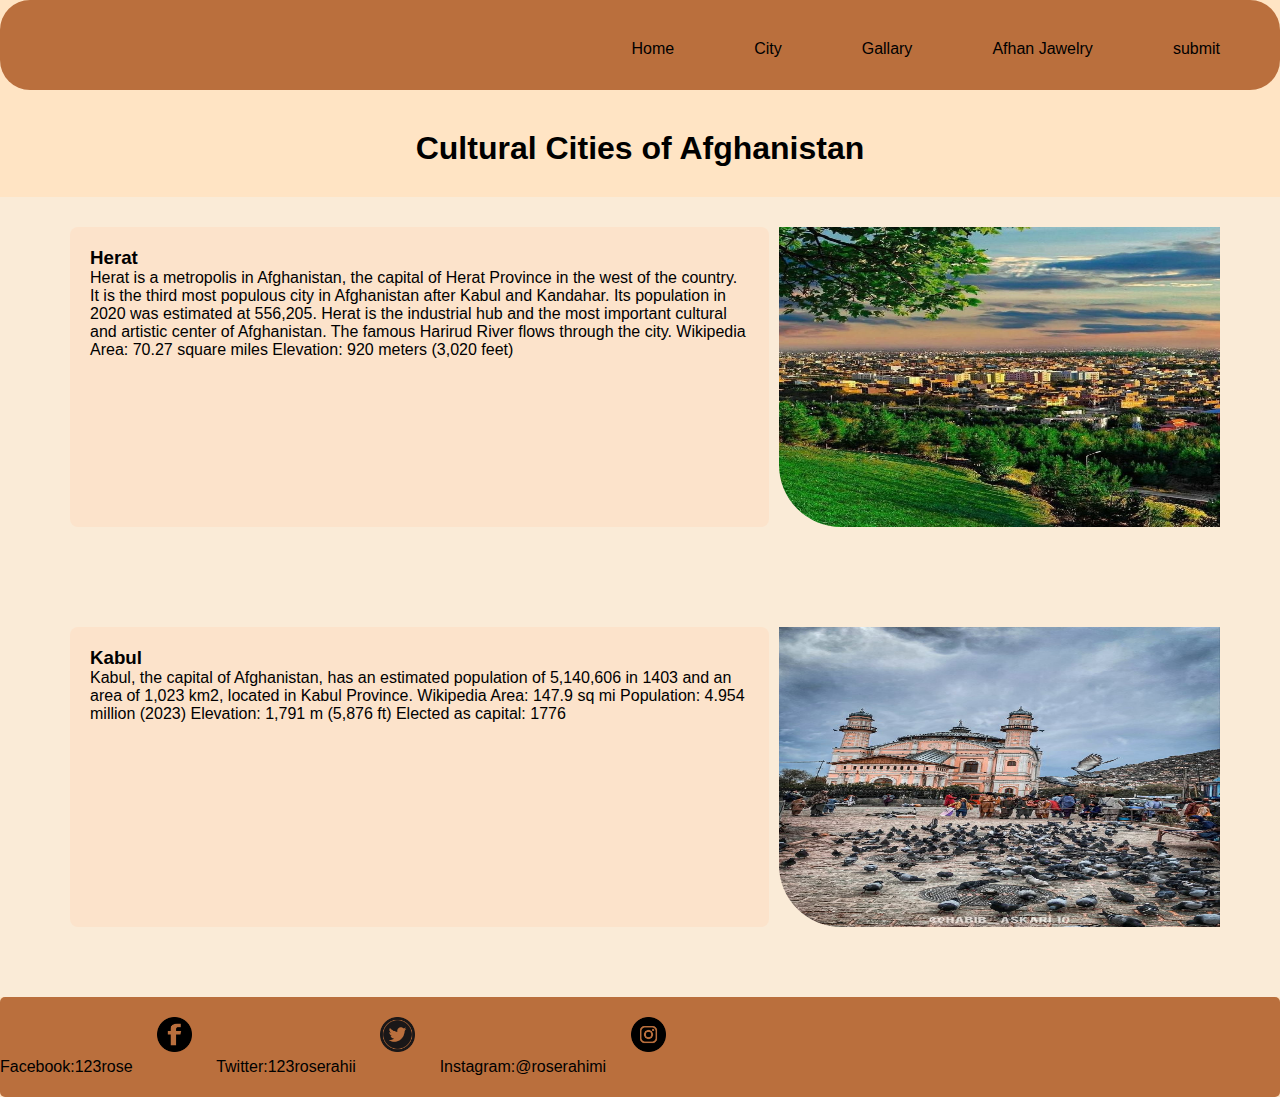
<file: index.html>
<!DOCTYPE html>
<html lang="en">
<head>

    <title>Document</title>
      <link rel="stylesheet" href="https://www.w3schools.com/w3css/5/w3.css">
<link rel="stylesheet" href="./style.css/style.css">
</head>
<body style="background-color: bisque;">
    
    <div class="nav">
        <ul>
            <li><a href="./index.html">Home</a></li>
            <li><a href="./game.html">City</a></li>
            <li><a href="./galllary.html">Gallary</a></li>
            <li><a href="./gallay.html">Afhan Jawelry</a></li>
             <li><a href="./contact.html">submit</a></li>
        </ul>
        </ul>
    </div>

    
   

    <div class="title">
        <h1 style="text-align: center; margin-bottom: 30px;" class="w3-animate-top">Cultural Cities of Afghanistan</h1>
    </div>

    <div class="city">
        
        <div class="para" style="width: 100%;  height: 300px; background-color: #fce3cb; margin-top: 10px; margin: 10px;padding: 
        20px; border-radius: 8px;">
        <h3>Herat</h3>
    <p>Herat is a metropolis in Afghanistan, the capital of Herat Province in the west of the country. It is the third most populous city in Afghanistan after Kabul and Kandahar. Its population in 2020 was estimated at 556,205. Herat is the industrial hub and the most important cultural and artistic center of Afghanistan. The famous Harirud River flows through the city. Wikipedia
Area: 70.27 square miles
Elevation: 920 meters (3,020 feet)</p>
        </div>
     
        <img class="iii" src="./picture/13.jpg" alt="" width="750px" height="300px " style="margin-top: 10px; border-radius:0 0 0 62px;">
        
       </div>

       <div class="city">
        <div class="para" style="width: 100%;  height: 300px; background-color:#fce3cb; margin-top: 10px; margin: 10px;padding: 20px;
         border-radius: 8px;">
       <h3>Kabul</h3>
        <p>Kabul, the capital of Afghanistan, has an estimated population of 5,140,606 in 1403 and an area of ​​1,023 km2, located in Kabul Province. Wikipedia
            Area: 147.9 sq mi
            Population: 4.954 million (2023)
            Elevation: 1,791 m (5,876 ft)
            Elected as capital: 1776</p>
        </div>
    
        <img class="iii" src="./picture/15.jpg" alt=""  width="750px" height="300px " style="margin-top: 10px; border-radius:0 0 0 62px;">
        
       </div>

       <div class="footer">
        <div class="img23">Facebook:123rose
            <img src="./picture/m.png" alt="">
            Twitter:123roserahii 
            <img src="./picture/s.png" alt="">
             Instagram:@roserahimi
            <img src="./picture/p.png" alt="">
        </div>
       </div>
    </html>
    </body>
</html>
</file>
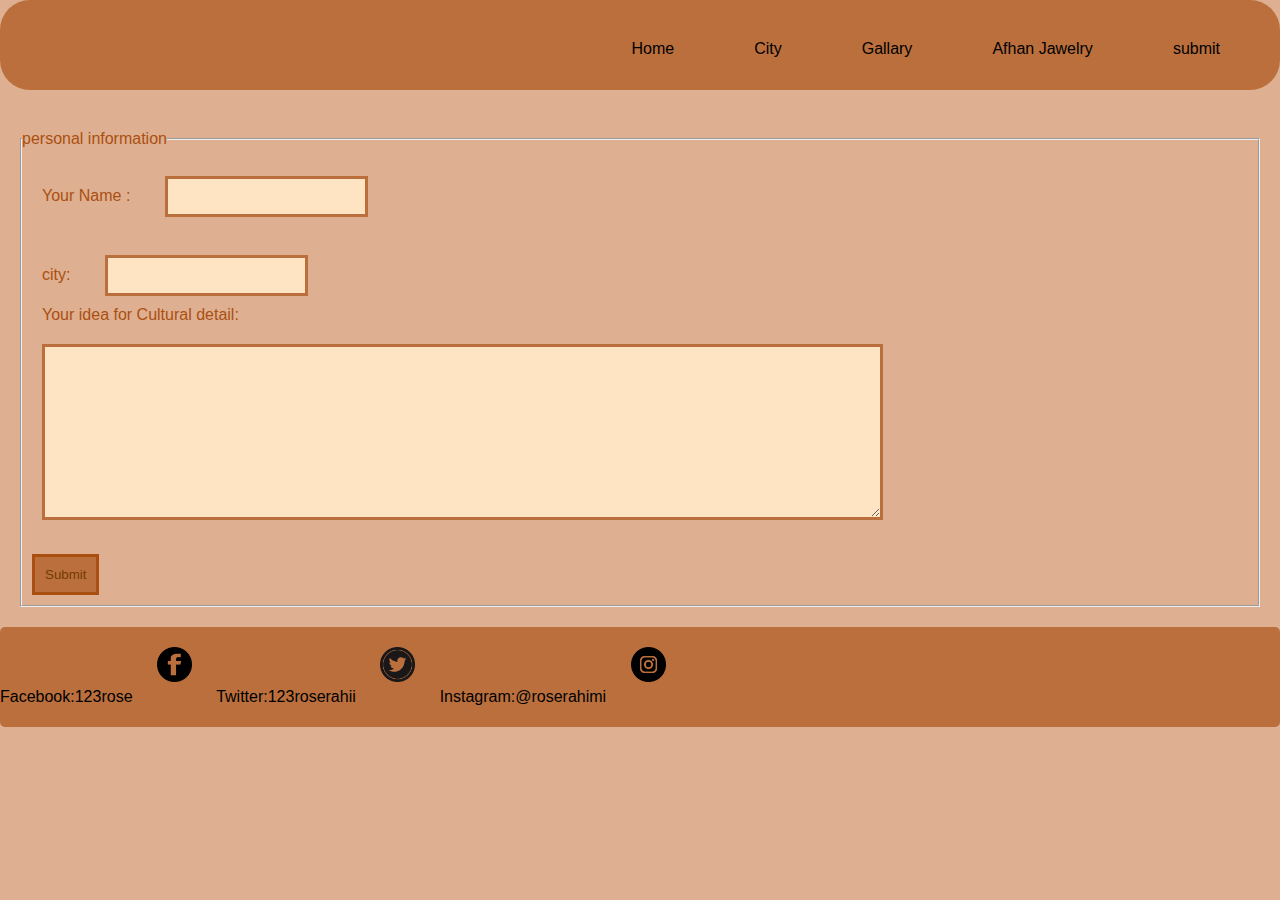
<file: contact.html>
<!DOCTYPE html>
<html lang="en">
<head>
   
    <title>Document</title>
    <link rel="stylesheet" href="./style.css/style.css">
</head>
<body style="background-color: #deaf90;">
        <div class="nav">
        <ul>
            <li><a href="./index.html">Home</a></li>
            <li><a href="./game.html">City</a></li>
            <li><a href="./galllary.html">Gallary</a></li>
            <li><a href="./gallay.html">Afhan Jawelry</a></li>
             <li><a href="./contact.html">submit</a></li>
        </ul>
        </ul>
    </div>


    <div class="contact" style="margin: 20px;">
        <form action=""> 
            <fieldset >
            <legend >personal information</legend><br>
            <label for="">Your Name :</label>
            <input type="text"id="required1"required><br><br>
            <label for="">city:</label>
            <input type="text"id="required1"required><br>
            <label for="">Your idea for Cultural detail:</label><br>
           <textarea  name="ff"id="required6"required rows="10" cols="100" width="150px"></textarea><br>
          <input type="submit">
        </fieldset>
    </form>
       
    </div>
   
       </div>

       </div>
   <div class="footer">
        <div class="img23">
            Facebook:123rose
            <img src="./picture/m.png" alt="">
            Twitter:123roserahii 
            <img src="./picture/s.png" alt="">
            Instagram:@roserahimi
            <img src="./picture/p.png" alt="">
        </div>
       </div>
    
</body>
</html>
</file>
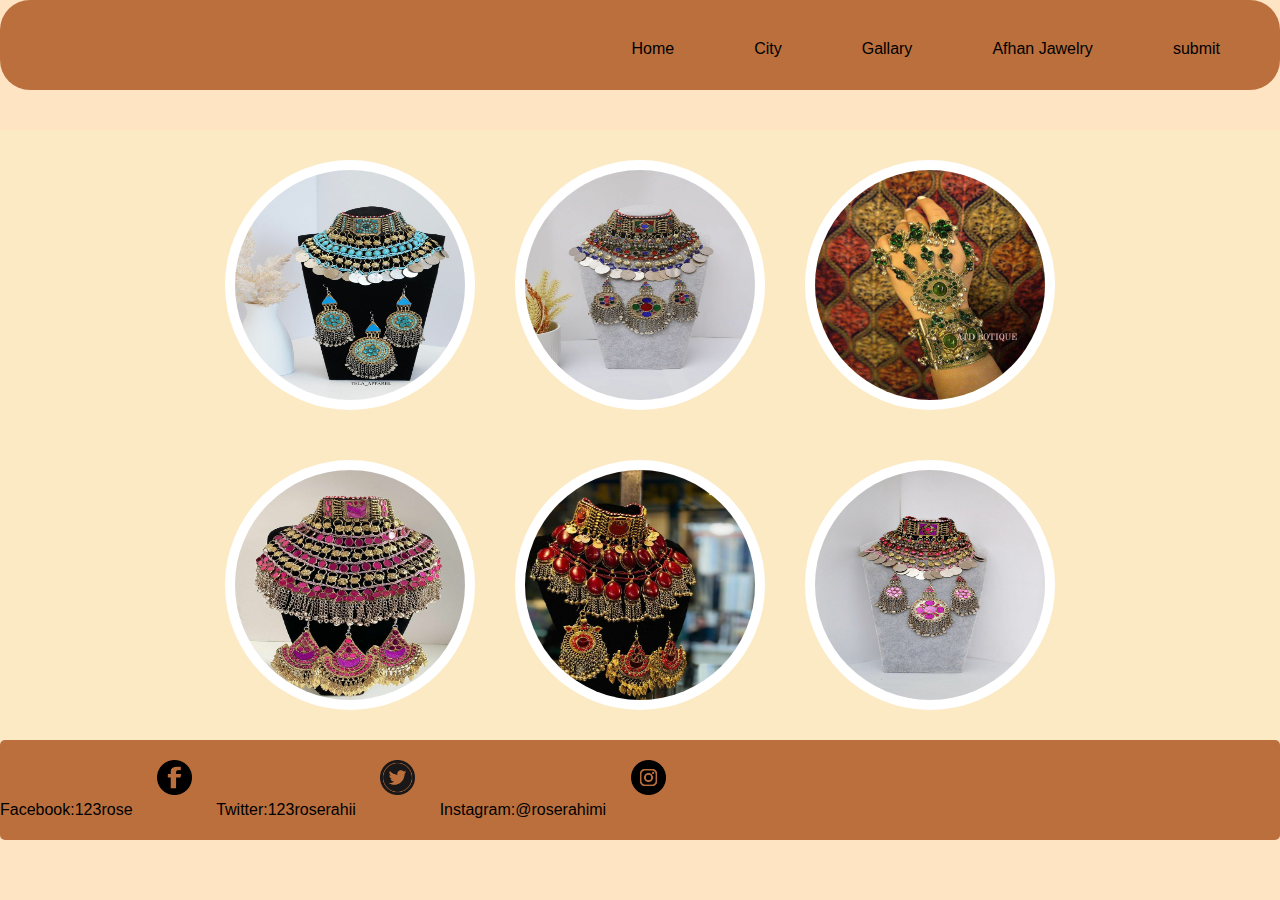
<file: gallay.html>
<!DOCTYPE html>
<html lang="en">
<head>
 <link rel="stylesheet" href="./style.css/style.css">
    <title>Document</title>
</head>
<body style="background-color: bisque;">
    
    <div class="nav">
        <ul>
            <li><a href="./index.html">Home</a></li>
            <li><a href="./game.html">City</a></li>
            <li><a href="./galllary.html">Gallary</a></li>
            <li><a href="./gallay.html">Afhan Jawelry</a></li>
             <li><a href="./contact.html">submit</a></li>
        </ul>
        </ul>
    </div>

    
   
    <div class="can1">
        <div class="pic">
        <div class="img">
            <img src="./picture/1 (24).jpg" alt="">
            
        </div>
     </div>
      <div class="pic">
        <div class="img">
            <img src="./picture/1 (25).jpg" alt="">
            
        </div>
  </div>
   <div class="pic">
        <div class="img">
            <img src="./picture/1 (16).jpg" alt="">
            
        </div>
    </div>
    </div>

     <div class="can2">
        <div class="pic">
        <div class="img">
            <img src="./picture/30.jpg" alt="">
            
        </div>
     </div>
      <div class="pic">
        <div class="img">
            <img src="./picture/32.jpg" alt="">
            
        </div>
  </div>
   <div class="pic">
        <div class="img">
            <img src="./picture/31.jpg" alt="">
            
        </div>
     </div>
    </div>
   
       </div>
        <div class="footer">
        <div class="img23">
            Facebook:123rose
            <img src="./picture/m.png" alt="">
            Twitter:123roserahii 
            <img src="./picture/s.png" alt="">
            Instagram:@roserahimi
            <img src="./picture/p.png" alt="">
        </div>
</body>
</html>
</file>
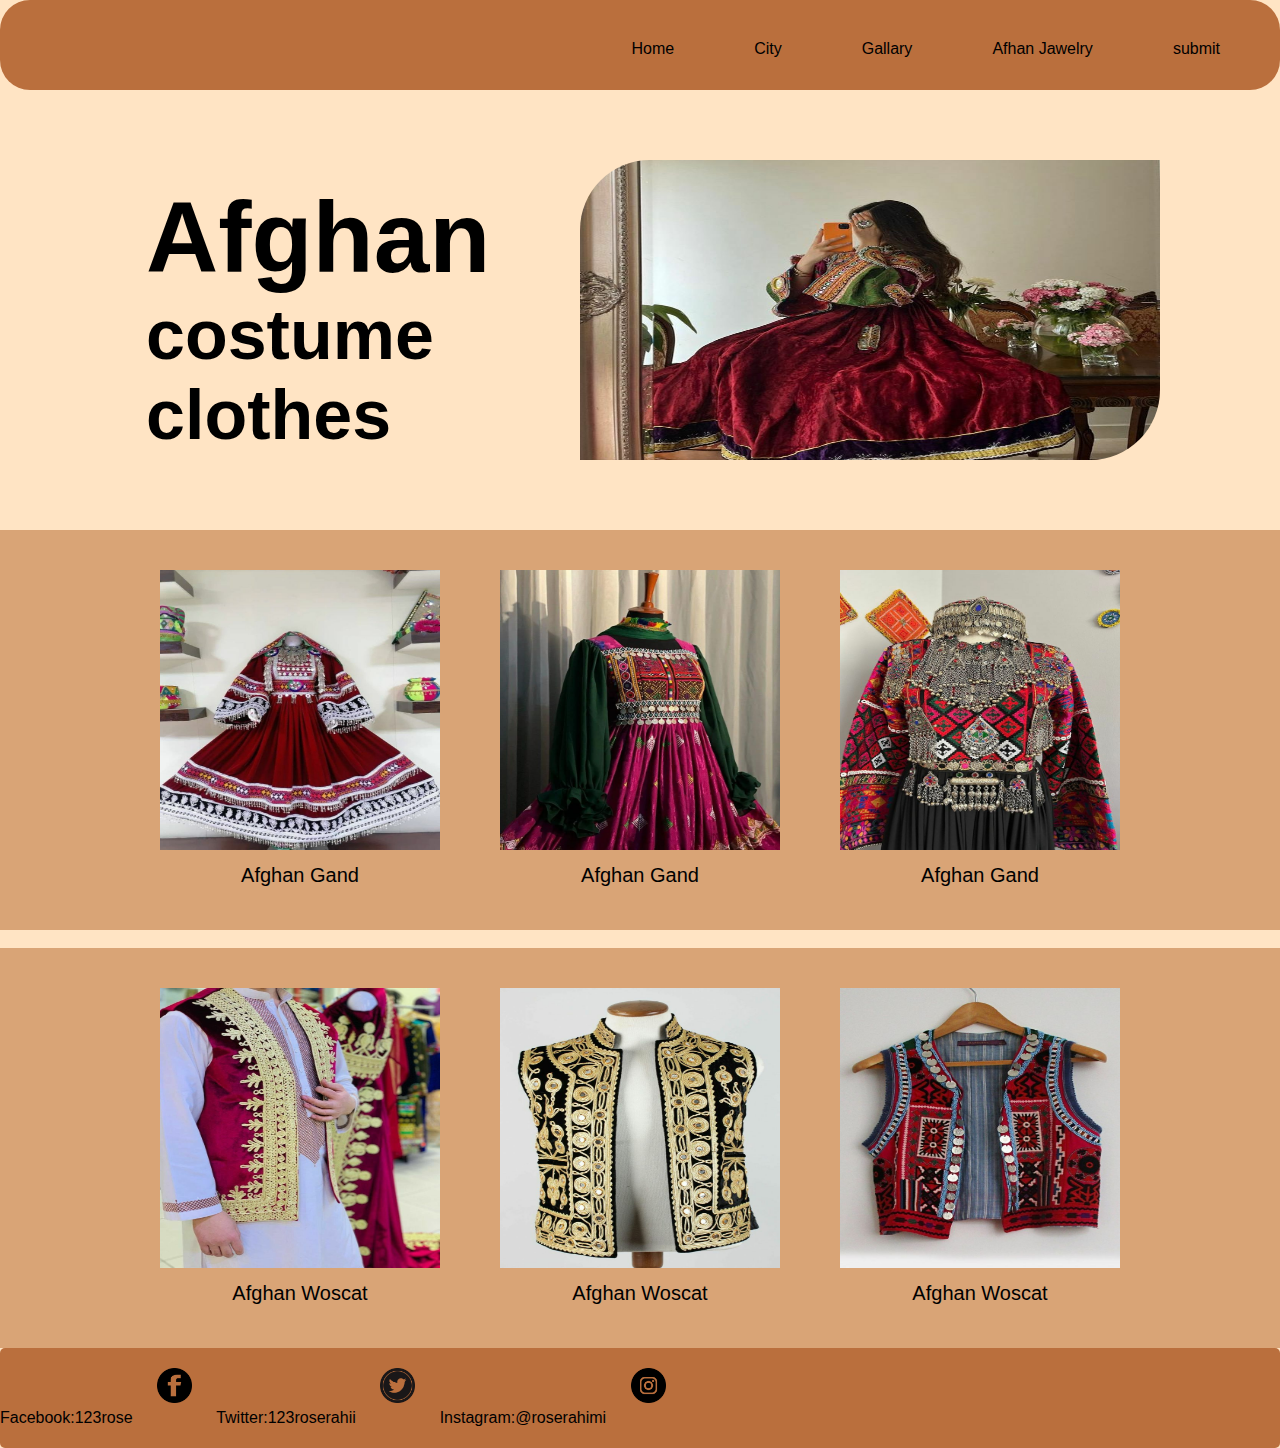
<file: galllary.html>
<!DOCTYPE html>
<html lang="en">
<head>
    
    <title>Document</title>
  
    <link rel="stylesheet" href="./style.css/style.css">
</head>
<body style="background-color: bisque;">
<div class="nav">
        <ul>
            <li><a href="./index.html">Home</a></li>
            <li><a href="./game.html">City</a></li>
            <li><a href="./galllary.html">Gallary</a></li>
            <li><a href="./gallay.html">Afhan Jawelry</a></li>
             <li><a href="./contact.html">submit</a></li>
        </ul>
        </ul> 
    </div>
   
  <div class="head">
    <div class="img"><img src="./picture/1 (1).jpg" alt=""></div>
    <div class="head1"><h1><span style="font-size: 100px;">Afghan</span><br> costume <br>clothes</h1> </div>
  </div>

  <div class="contaner1">
    <div class="pic">
        <div class="img">
            <img src="./picture/1 (27).jpg" alt="">
             <figcaption class="fic">Afghan Gand</figcaption>
        </div>
  </div>
   <div class="pic">
     <div class="img">
            <img src="./picture/1 (28).jpg" alt="">
            <figcaption class="fic">Afghan Gand</figcaption>
        </div>
  </div>
   <div class="pic">
     <div class="img">
            <img src="./picture/1 (22).jpg" alt="">
             <figcaption class="fic">Afghan Gand</figcaption>
        </div>
  </div> 
  </div>
<br>
  <div class="contaner2">
  <div class="pic2">
    <div class="img">
        <img src="./picture/1 (18).jpg" alt="">
           <figcaption class="fic">Afghan Woscat</figcaption>
    </div>
  </div>
  <div class="pic2">
    <div class="img">
        <img src="./picture/1 (19).jpg" alt="">
           <figcaption class="fic">Afghan Woscat </figcaption>
    </div>
  </div>
  <div class="pic2">
    <div class="img">
        <img src="./picture/1 (20).jpg" alt="">
           <figcaption class="fic">Afghan Woscat </figcaption>
    </div>
  </div>
  </div>
  <div class="footer">
        <div class="img23">
            Facebook:123rose
            <img src="./picture/m.png" alt="">
            Twitter:123roserahii 
            <img src="./picture/s.png" alt="">
            Instagram:@roserahimi
            <img src="./picture/p.png" alt="">
        </div>
       </div>
</body>
</html>
</file>
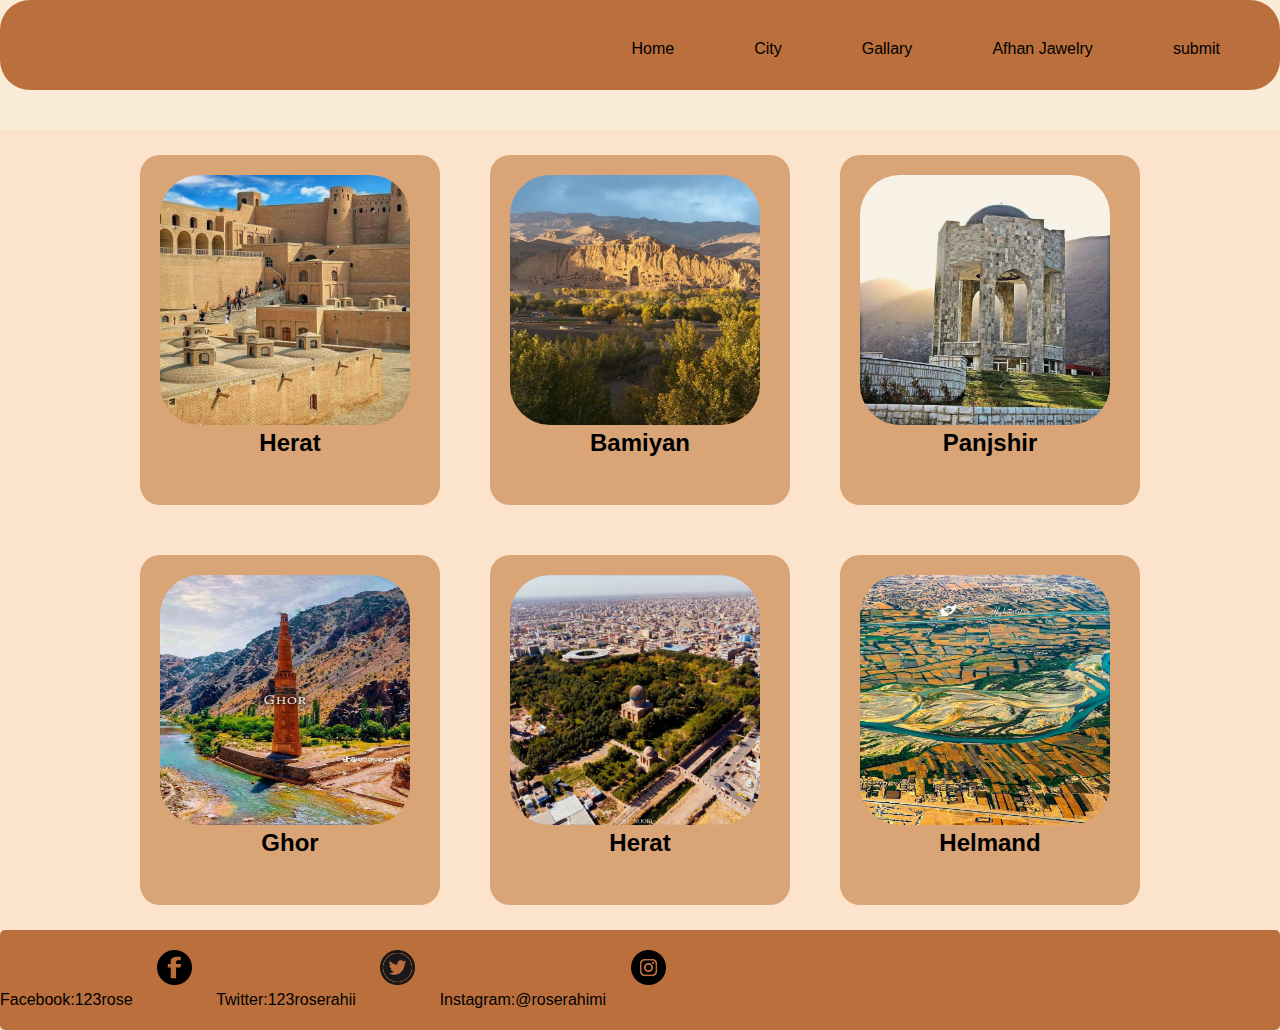
<file: game.html>
<!DOCTYPE html>
<html lang="en">
    <link rel="stylesheet" href="https://www.w3schools.com/w3css/5/w3.css">
<link rel="stylesheet" href="./style.css/style.css">

<head>
  
    <title>Document</title>
    <style>
      body{
        margin: 0%;
        padding: 0%;
        box-sizing: border-box;
        background-color: antiquewhite;
      }
        .container3{
          width:100%;
          height: 400px;
          display: flex;
          flex-direction: row;
          justify-content: center;
          background-color:#fce3cb;
        
      

        }

        .parant{
            width:300px;
            height:350px;
            background-color:#d9a476;
            padding:20px;
            margin: 25px;
            border-radius: 20px;
          
        }
    
        .container3 img:hover{
        opacity:0.5;

        }
        .container3 img{
            width: 250px;
            height: 250px;
            border-radius: 40px;
         
        }
      
        .w3-animate-bottom{
        text-align: center;
       
        font-size: 24px;
        
        }
      
      

    </style>
</head>
    <div class="header">
    <div class="nav">
        <ul>
            <li><a href="./index.html">Home</a></li>
            <li><a href="./game.html">City</a></li>
            <li><a href="./galllary.html">Gallary</a></li>
            <li><a href="./gallay.html">Afhan Jawelry</a></li>
             <li><a href="./contact.html">submit</a></li>
        </ul>
        </ul>
    </div>

    </div>
   
<body>
    <div class=" container3">
        <div class="parant">
              <div class=" img">
            <img src="./picture/111.jpg" alt="">
            <div class="m">
           <h2 class="w3-animate-bottom" > Herat</h2>
               
            </div>

              </div>
        </div>
      
        
          <div class="parant">
              <div class=" img">
            <img src="./picture/11.jpg" alt="">
             <h2 class="w3-animate-bottom" >Bamiyan</h2>

              </div>
        </div>
    
          <div class="parant">
              <div class=" img">
            <img src="./picture/16 (2).jpg" alt="">
                   <h2 class="w3-animate-bottom" >Panjshir</h2>

              </div>
        </div>



        
    </div>


     <div class=" container3">
        <div class="parant">
              <div class=" img">
            <img src="./picture/1111.jpg" alt="">
              <h2 class="w3-animate-bottom" >Ghor</h2>
           
          
    

              </div>
        </div>
      
        
          <div class="parant">
              <div class=" img">
            <img src="./picture/14.jpg" alt="">
             <h2 class="w3-animate-bottom" > Herat</h2>

              </div>
        </div>
    
          <div class="parant">
              <div class=" img">
            <img src="./picture/12.jpg" alt="">
             <h2 class="w3-animate-bottom" > Helmand</h2>

              </div>
        </div>



        
    </div>
     <div class="footer">
        <div class="img23">
            Facebook:123rose
            <img src="./picture/m.png" alt="">
            Twitter:123roserahii 
            <img src="./picture/s.png" alt="">
            Instagram:@roserahimi
            <img src="./picture/p.png" alt="">
        </div>
   
   
</body>
</html>
</file>
<file: style.css/style.css>
*{
    box-sizing: border-box;
    padding: 0%;
    margin: 0%;
    font-family: sans-serif;
    
  
}  

    li a{
        text-decoration: none;
        padding: 40px; 
         border-radius: 3px;
         color: black;
      
        
      
        
      
    }
    li{
        margin-top: 20px;
      
    }


     ul {
        width: 100%;
        height: 90px;
        display: flex;
        flex-direction: row;
        justify-content: flex-end;
        padding:20px;
        list-style-type: none;
        margin-bottom: 40px;
        background-color: #ba6f3d;
        border-radius: 30px;
    
        

    }
    li:hover{
    background-color: #d9a476;
    border-radius: 40px;
 
    }

  .city{
            width: 100%;
            height: 400px;
            background-color: antiquewhite;
            display: flex;
            flex-direction: row;
            justify-content: flex-end;
            padding:60px;
            padding-top: 20px;
            animation-name: city;
            animation-duration: 4s;
            animation-iteration-count: infinite;
            
           
           }
      @keyframes city{
        0%{
            background-color:#be784a;
        }
        50%{
            background-color: #FED8B1;

        }
        100%{
            background-color:#b97344;
        }
      }

        
.head img{
    width:50%;
    height:360px;
    margin-top: 0%;
    margin-bottom: 40px;
    float: right;
    border-radius:100px 0;
    padding: 30px;
    margin-right: 90px;
    animation-name: pluse;
    animation-duration: 2s;
    animation-iteration-count: infinite;
}
@keyframes pluse{
    0%{
        transform: scale(1);}
    100%{
        transform: scale(1.1);
        }
    }



.head1 h1{
    font-size: 70px;
    margin-left: 86px;
    padding-top: 50px;
padding-left: 60px;}
.contaner1{
        width: 100%;
        height:400px;
        background-color:#d9a476;
        display: flex;
        flex-direction: row;
        justify-content: center;
         padding: 10px;
       
     }
   .contaner1 .pic {
    width: 300px;
    height:300px;;
    margin: 20px;
 
   }
     .contaner1 img{
        width: 300px;
        height: 300px;
        padding:10px;
        border-radius: 10px;
       
     }
   .contaner2{
        width: 100%;
        height:400px;
        background-color: #d9a476;
        display: flex;
        flex-direction: row;
        justify-content: center;
        padding: 10px;
       

   }
   .contaner2 .pic2{
    width: 300px;
    height:300px;
    margin: 20px;
    border-radius: 12px;
   }
     .contaner2 img{
         width: 300px;
        height: 300px;
        padding:10px;
       
     }
     .fic{
        font-size: 20px;
        text-align: center;
     }




     /* part2 */
     
     .can1{
         width: 100%;
        height:300px;
        background-color: rgba(252, 234, 196, 0.861);
        display: flex;
        flex-direction: row;
        justify-content: center;
         padding: 10px;
       
     }
     @keyframes circle{
        0%{
            transform: rotate(0deg);

        }

        100% {
            transform: rotate(360deg);
        }
     }

      .can1 .pic{
    width: 250px;
    height:250px;
    background-color: white;
    margin: 20px;
    border-radius:100%;
   }
     .can1 img{
         width: 250px;
        height: 250px;
        padding:10px;
        border-radius: 100%;
         animation-name: circle;
        animation-duration:25s;
        animation-iteration-count: infinite;
       
     }

          .can2{
         width: 100%;
        height:330;
        background-color: rgba(252, 234, 196, 0.861);
        display: flex;
        flex-direction: row;
        justify-content: center;
         padding: 10px;
       
     }
     @keyframes circle2{
        0%{
            transform: rotate(0deg);

        }

        100% {
            transform: rotate(360deg);
        }
     }

      .can2 .pic{
    width: 250px;
    height:250px;
    background-color: white;
    margin: 20px;
    border-radius:100%;
   }
     .can2 img{
         width:250px;
        height: 250px;
        padding:10px;
        border-radius: 100%;
         animation-name: circle2;
        animation-duration:25s;
        animation-iteration-count: infinite;
       
     }

     /* part3....food */

   .food{
    width: 100%;
    height: 300px;
    background-color: burlywood;
    display: flex;
    flex-direction: row;

   }
   .food .img{
    width: 250px;
 
   }

.contact input[type=text]{
     padding: 10px;
     margin: 10px;
     border: 3px solid #ba6f3d;
     background-color: bisque;
}


 textarea{
     padding: 10px;
     margin: 20px;
     border: 3px solid #ba6f3d;
      background-color: bisque;

}
label{
    margin:20px;
}

.contact input[type=submit]{
    padding: 10px;
    margin-left: 30px;
    margin: 10px;
    background-color: #ba6f3d;
    border: 3px solid #ab4f11;
    color: #743a03;
}
fieldset {
    color: #ab4f11;
    
}

.footer{
    width: 100%;
    height: 100px;
    background-color:  #ba6f3d;
    border-radius: 5px;
    display: flex;
    flex-direction: row;
    justify-content: flex-start;
}



.img23 img{
    width: 35px;
    height: 35px;
    margin: 20px;
  
   
}
</file>
